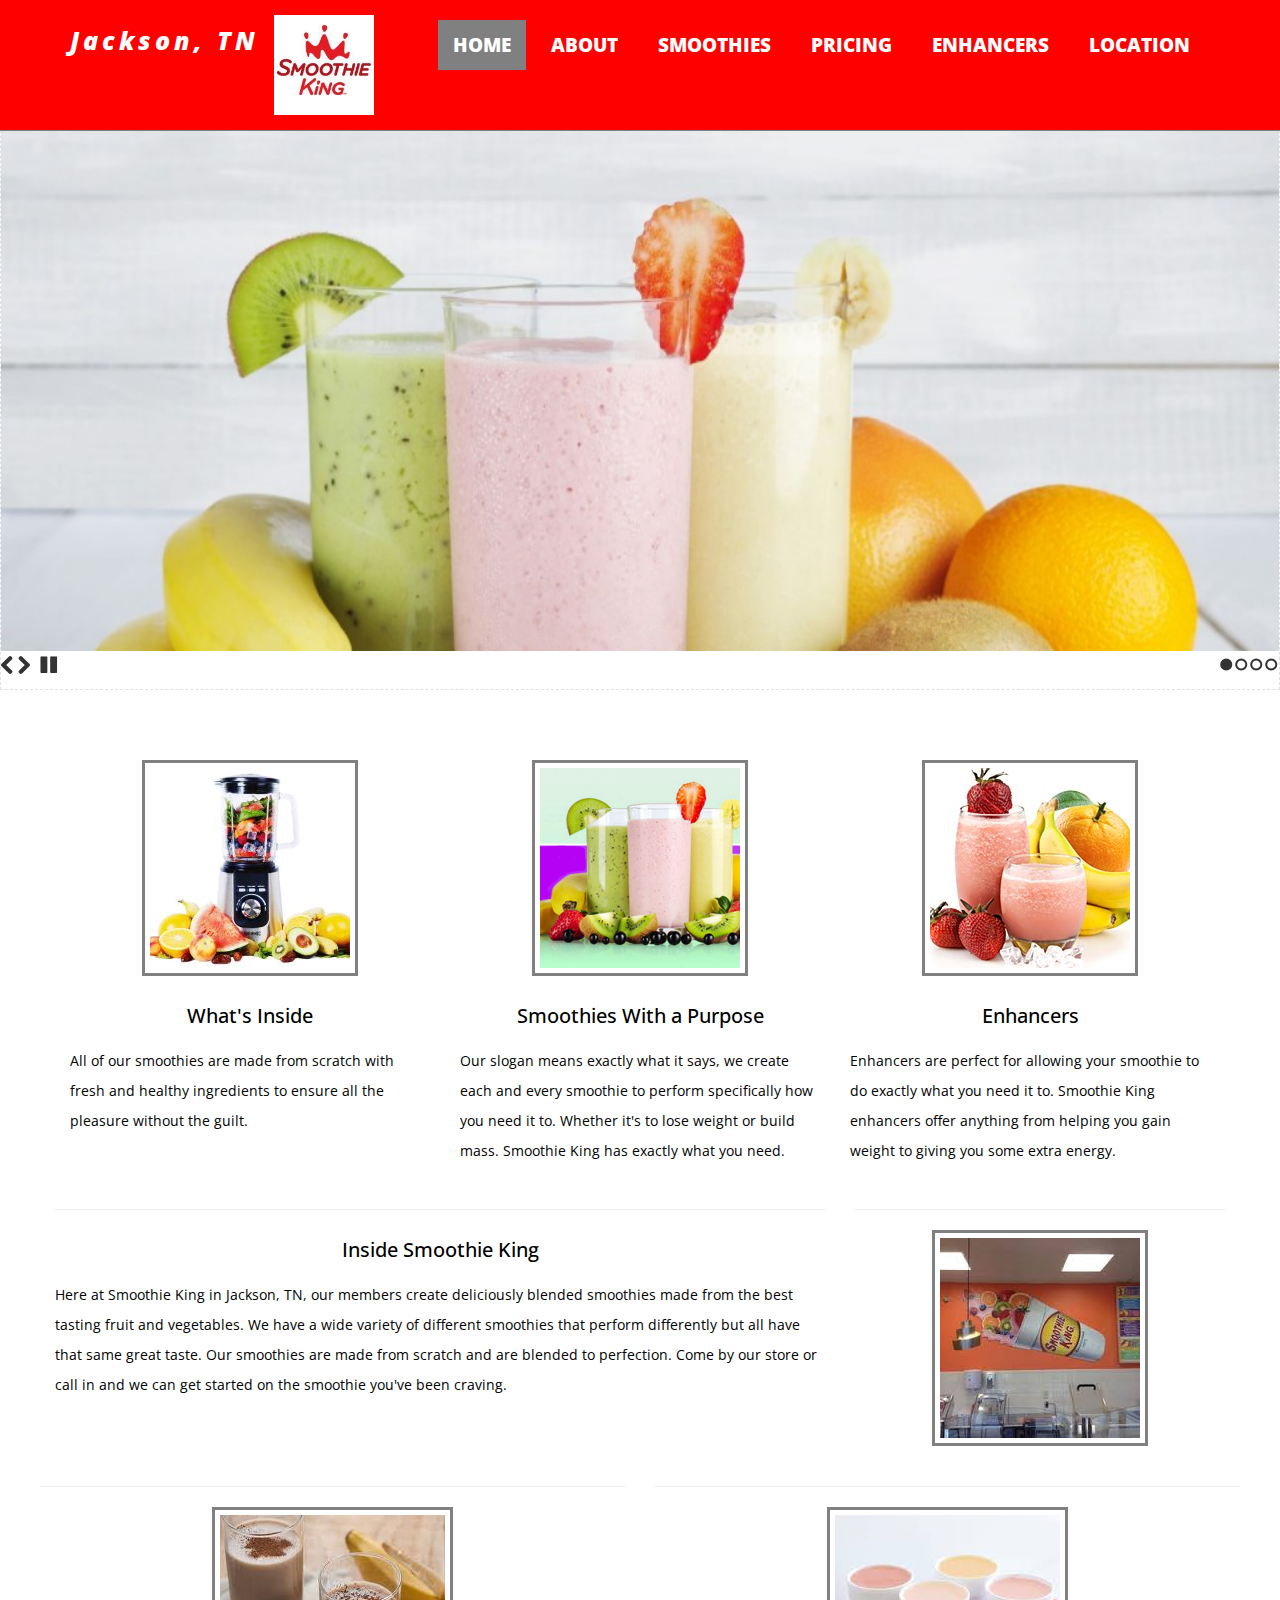
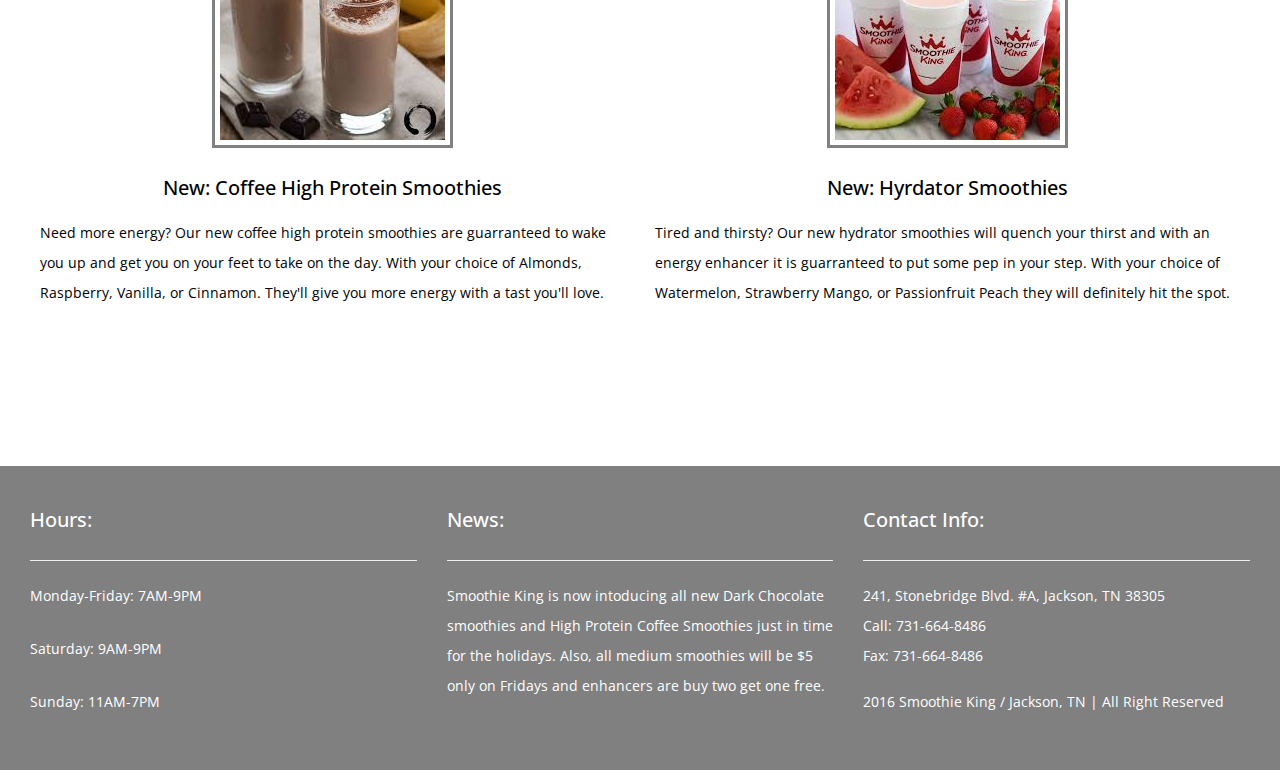
<file: Polo Team at Madison/index.html>
﻿<!DOCTYPE html>

<html lang="en">

<head>
    <meta charset="utf-8">
    <meta name="viewport" content="width=device-width, initial-scale=1, maximum-scale=1">
    <meta name="description" content="">
    <meta name="author" content="">
    
   
    
    <title>Smoothie King - Home</title>
    <link rel="icon" type="image/x-icon" href="assets/img/rsz_smoothie_king.png" >
    
    <link href='http://fonts.googleapis.com/css?family=Open+Sans' rel='stylesheet' type='text/css'>
    
    <link href="assets/css/bootstrap.css" rel="stylesheet" />
   
    <link href="assets/css/font-awesome.min.css" rel="stylesheet" />
    
    <link href="assets/Slides-SlidesJS-3/examples/playing/css/slider.css" rel="stylesheet" />
    
    <link href="assets/css/style.css" rel="stylesheet" />

    
</head>

<body>
    
    <div class="navbar navbar-inverse navbar-fixed-top">
        <div class="container">
            <div class="navbar-header">
                <button type="button" class="navbar-toggle" data-toggle="collapse" data-target=".navbar-collapse">
                    <span class="icon-bar"></span>
                    <span class="icon-bar"></span>
                    <span class="icon-bar"></span>
                </button>
                 <a href="index.html"><img src="assets/img/Logo.png" alt="" style="width:100px;height:100px";>
             <i><a class="navbar-brand" href="index.html">Jackson, TN</a></i>
            </div>

            <div class="navbar-collapse collapse">
                <ul class="nav navbar-nav navbar-right">
                    <li class="active"><a href="index.html">HOME</a></li>
                    <li><a href="about.html">ABOUT</a></li>
                    <li><a href="smoothies.html">SMOOTHIES</a></li>
                    <li><a href="pricing.html">PRICING</a></li>
                    <li><a href="enhancers.html">ENHANCERS</a></li>
                    <li><a href="location.html">LOCATION</a></li>
                </ul>
            </div>

        </div>
    </div>
    
    <div id="slides">
        <img src="assets/img/slider/images/Smoothies3.jpg" alt="" />
        <img src="assets/img/slider/images/Smoothies4.jpg" alt="" />
        <img src="assets/img/slider/images/Smoothies7.jpg" alt="" />
        <img src="assets/img/slider/images/Smoothies6.jpg" alt="" />

    </div>
    
      
      
                
     <div class="container">
        <div class="row main-low-margin text-center">
            <div class="col-md-4 col-sm-4">
                <img src="assets/img/slider/images/Smoothies12.jpg" style="padding:5px;border:3px solid grey;" alt=""/>
                <h3>What's Inside</h3>
                <p>
                   All of our smoothies are made from scratch with fresh and healthy ingredients to ensure all the pleasure without the guilt. 
                </p>
            </div>
            <div class="col-md-4 col-sm-4">
                <img src="assets/img/slider/images/Smoothies9.png" style="padding:5px;border:3px solid grey;" alt=""/>
                <h3>Smoothies With a Purpose</h3>
                <p>
                    Our slogan means exactly what it says, we create each and every smoothie to perform specifically how you need it to. Whether it's to lose weight or build mass. Smoothie King has exactly what you need. 
                </p>
            </div>
            <div class="col-md-4 col-sm-4">
               <img src="assets/img/slider/images/Smoothies11.jpg" style="padding:5px;border:3px solid grey;" alt=""/>
                <h3>Enhancers</h3>
                <p>
                    Enhancers are perfect for allowing your smoothie to do exactly what you need it to. Smoothie King enhancers offer anything from helping you gain weight to giving you some extra energy.
                </p>
            </div>

<div class="row main-low-margin ">

            <div class="col-md-8 col-sm-8">
              <hr>
                <h3>Inside Smoothie King</h3>
                <p>
                    Here at Smoothie King in Jackson, TN, our members create deliciously blended smoothies made from the best tasting fruit and vegetables. We have a wide variety of different smoothies that perform differently but all have that same great taste. Our smoothies are made from scratch and are blended to perfection. Come by our store or call in and we can get started on the smoothie you've been craving. 
                </p>
                
            </div>

            <div class="col-md-4 col-sm-4 text-center">
              <hr>
                <img src="assets/img/slider/images/Smoothies17.jpg" style="padding:5px;border:3px solid grey;" alt=""/>
                <h3> </h3>
</div>
        <div class="row main-low-margin ">
            <div class="col-md-6 col-sm-6 text-center">
              <hr>
               <img src="assets/img/slider/images/Smoothies16.jpg" style="padding:5px;border:3px solid grey;" alt=""/>
                <h3>New: Coffee High Protein Smoothies</h3>
                <p>
                    Need more energy? Our new coffee high protein smoothies are guarranteed to wake you up and get you on your feet to take on the day. With your choice of Almonds, Raspberry, Vanilla, or Cinnamon. They'll give you more energy with a tast you'll love.
                </p>
            </div>
            <div class="col-md-6 col-sm-6 text-center">
              <hr>
                <img src="assets/img/slider/images/Smoothies15.jpg" style="padding:5px;border:3px solid grey;" alt=""/>
                <h3>New: Hyrdator Smoothies</h3>
                <p>
                   Tired and thirsty? Our new hydrator smoothies will quench your thirst and with an energy enhancer it is guarranteed to put some pep in your step. With your choice of Watermelon, Strawberry Mango, or Passionfruit Peach they will definitely hit the spot.
                </p>
            </div>
            
</div>
        </div>
</div>

    </div>
    <div class="space-bottom"></div>
    

   <div id="footer">
        <div class="row">
            <div class="col-md-4">
               <h4>Hours:</h4>
               <hr>
                <p>Monday-Friday: 7AM-9PM</p>
                  <p>Saturday: 9AM-9PM</p>
                  <p>Sunday: 11AM-7PM</p>
            </div>
            <div class="col-md-4">
                 <h4>News:</h4>
                <hr>
              <p> Smoothie King is now intoducing all new Dark Chocolate smoothies and High Protein Coffee Smoothies just in time for the holidays. Also, all medium smoothies will be $5 only on Fridays and enhancers are buy two get one free.</p>
                
            </div>
            <div class="col-md-4">
               <h4>Contact Info:</h4>
                <hr>
                <p>
                     <a href="https://www.google.com/maps/place/241+Stonebridge+Blvd,+Jackson,+TN+38305/@35.6808412,-88.8560516,17z/data=!3m1!4b1!4m5!3m4!1s0x887ea68fde5d2f1f:0xb8775376a6486cd2!8m2!3d35.6808412!4d-88.8538629">241, Stonebridge Blvd. #A, Jackson, TN 38305<br></a>
                    Call: <a href="tel:731-664-8486">731-664-8486<br></a>
                    Fax: <a href="fax:731-664-8486">731-664-8486<br></a>
                </p>
          
                2016 Smoothie King / Jackson, TN | All Right Reserved
            </div>
        </div>


    </div>

    
    <script src="assets/js/jquery.js"></script>
    
    <script src="assets/js/bootstrap.min.js"></script>
    
    <script src="assets/Slides-SlidesJS-3/examples/playing/js/jquery.slides.min.js"></script>
    
    <script>
        $(document).ready(function () {
            $('#slides').slidesjs({
                width: 940,
                height: 528,
                play: {
                    active: true,
                    auto: true,
                    interval: 4000,
                    swap: true
                }
            });
        });

    </script>

</body>
</html>
</file>
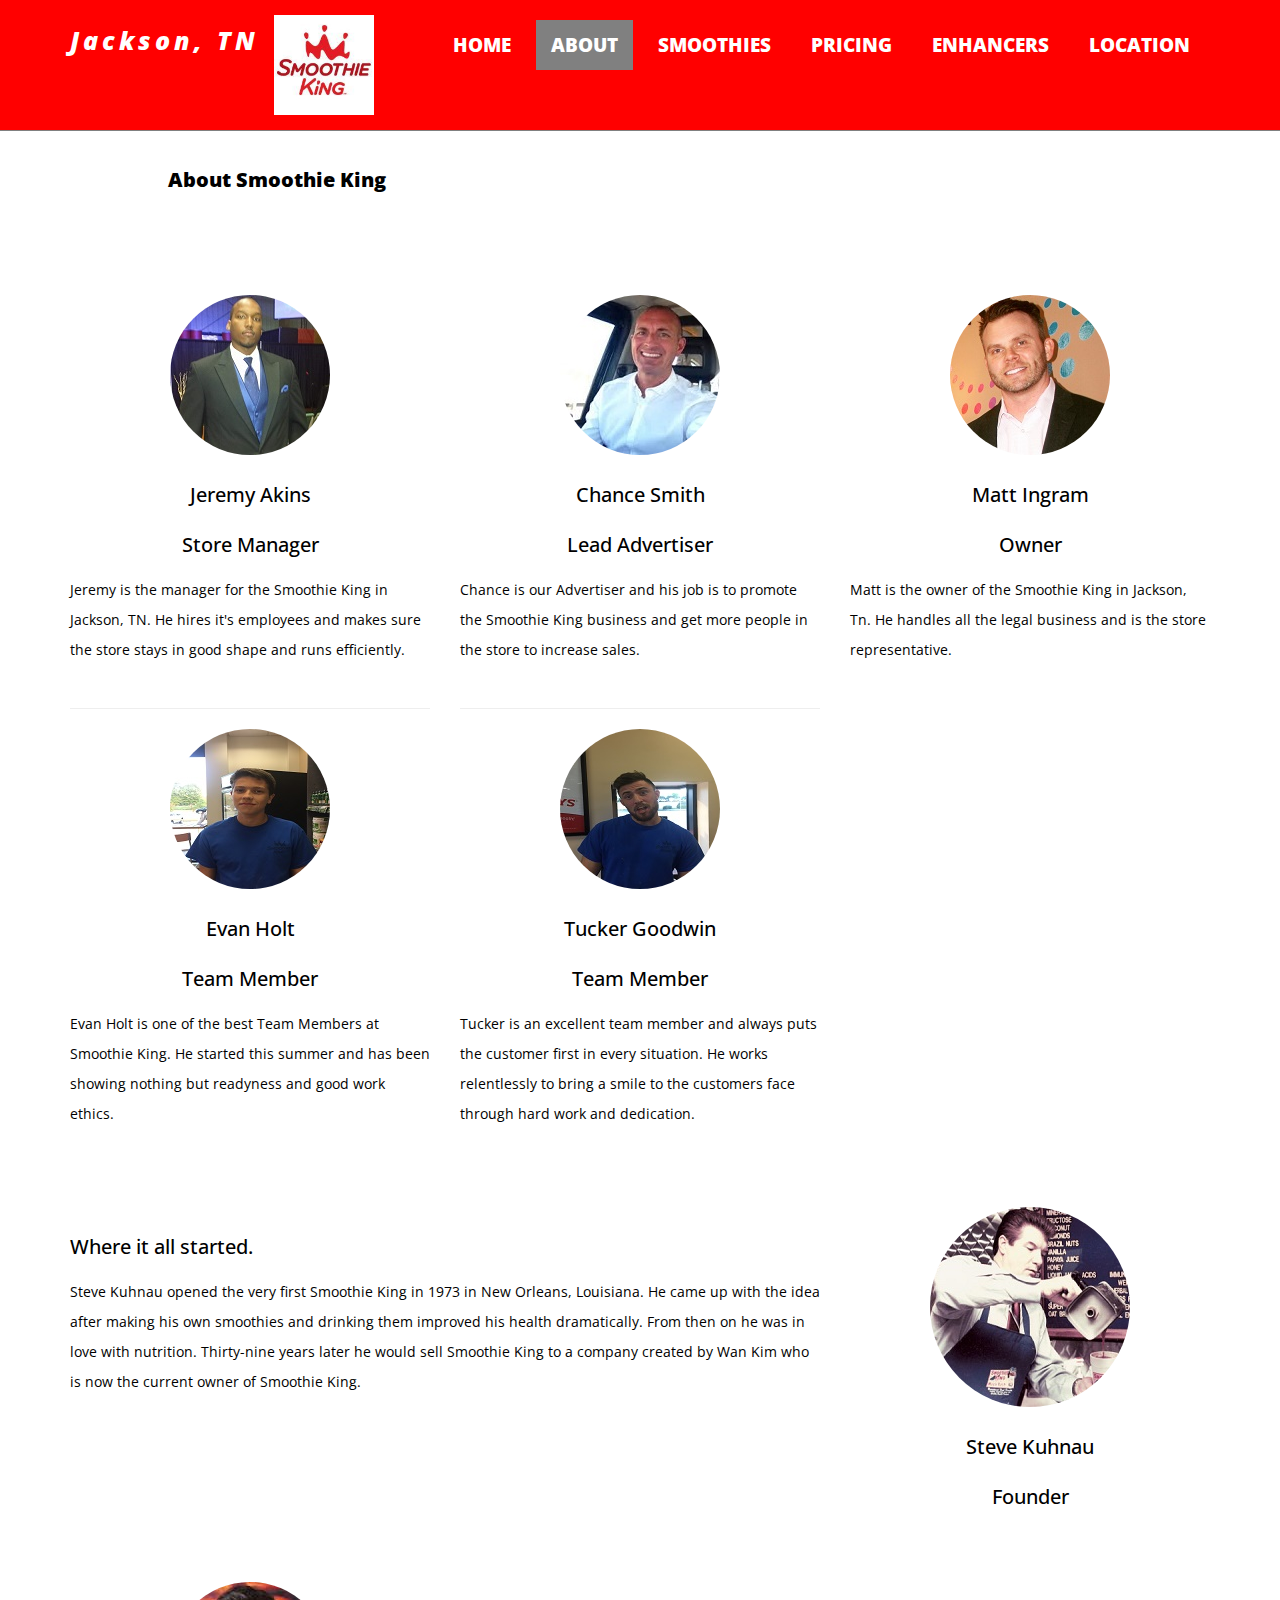
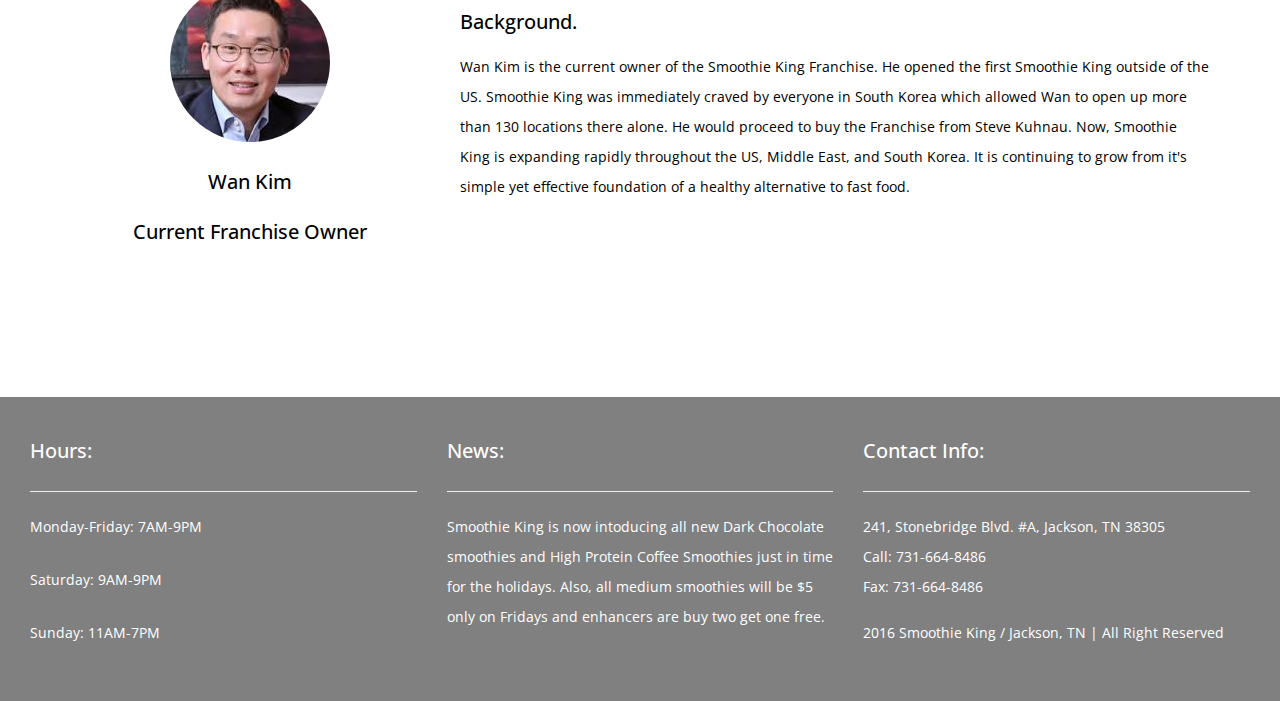
<file: Polo Team at Madison/about.html>
﻿<!DOCTYPE html>
<html lang="en">

<head>
    <meta charset="utf-8">
    <meta name="viewport" content="width=device-width, initial-scale=1, maximum-scale=1">
    <meta name="description" content="">
    <meta name="author" content="">
    <title>Smoothie King - About</title>
  <link rel="icon" type="image/x-icon" href="assets/img/rsz_smoothie_king.png" >

    <link href='http://fonts.googleapis.com/css?family=Open+Sans' rel='stylesheet' type='text/css'>

    <link href="assets/css/bootstrap.css" rel="stylesheet" />

    <link href="assets/css/font-awesome.min.css" rel="stylesheet" />

    <link href="assets/css/style.css" rel="stylesheet" />
</head>

<body>

    <div class="navbar navbar-inverse navbar-fixed-top">
        <div class="container">
            <div class="navbar-header">
                <button type="button" class="navbar-toggle" data-toggle="collapse" data-target=".navbar-collapse">
                    <span class="icon-bar"></span>
                    <span class="icon-bar"></span>
                    <span class="icon-bar"></span>
                </button>
                <a href="index.html"><img src="assets/img/Logo.png" alt="" style="width:100px;height:100px";>
             <i><a class="navbar-brand" href="index.html">Jackson, TN</a></i>
            </div>
            <div class="navbar-collapse collapse">
                <ul class="nav navbar-nav navbar-right">
                    <li><a href="index.html">HOME</a></li>
                    <li class="active"><a href="about.html">ABOUT</a></li>
                    <li><a href="smoothies.html">SMOOTHIES</a></li>
                    <li><a href="pricing.html">PRICING</a></li>
                    <li><a href="enhancers.html">ENHANCERS</a></li>
                    <li><a href="location.html">LOCATION</a></li>
                </ul>
            </div>

        </div>
    </div>

    <div class="section">
        <div class="container">


            <div class="row main-low-margin">
                <div class="col-md-10 col-md-offset-1 col-sm-10 col-sm-offset-1">
                    <h1>About Smoothie King</h1>
                
            

</div>
        </div>
    </div>

    <div class="container">
        <div class="row main-low-margin text-center">
            <div class="col-md-4 col-sm-4 text-center">
                <img class="img-circle" src="assets/img/Image/jeremy.jpg">
                <h3>Jeremy Akins</h3>
                <h4>Store Manager</h4>
                <p>
                    Jeremy is the manager for the Smoothie King in Jackson, TN. He hires it's employees and makes sure the store stays in good shape and runs efficiently.
                </p>
            </div>
            <div class="col-md-4 col-sm-4 text-center">
                <img class="img-circle" src="assets/img/Image/Business2.jpg">
                <h3>Chance Smith</h3>
                <h4>Lead Advertiser</h4>
                <p>
                   Chance is our Advertiser and his job is to promote the Smoothie King business and get more people in the store to increase sales. 
                </p>
            </div>
            <div class="col-md-4 col-sm-4 text-center">
                <img class="img-circle" src="assets/img/Image/matt.JPG">
                <h3>Matt Ingram</h3>
                <h4>Owner</h4>
                <p>
                   Matt is the owner of the Smoothie King in Jackson, Tn. He handles all the legal business and is the store representative.
                </p>
            </div>
          
         
       
            <div class="col-md-4 col-sm-4 text-center">
              <hr>
                <img class="img-circle" src="assets/img/Image/evan.JPG">
                <h3>Evan Holt</h3>
                <h4>Team Member</h4>
                <p>
                   Evan Holt is one of the best Team Members at Smoothie King. He started this summer and has been showing nothing but readyness and good work ethics. 
                </p>
            </div>

          <div class="col-md-4 col-sm-4 text-center">
            <hr>
                <img class="img-circle" src="assets/img/Image/tucker.JPG">
                <h3>Tucker Goodwin</h3>
                <h4>Team Member</h4>
                <p>
                    Tucker is an excellent team member and always puts the customer first in every situation. He works relentlessly to bring a smile to the customers face through hard work and dedication.
            </div>
          
        </div>
        <div class="row main-low-margin ">

            <div class="col-md-8 col-sm-8">
                <h3>Where it all started.</h3>
                <p>
                   Steve Kuhnau opened the very first Smoothie King in 1973 in New Orleans, Louisiana. He came up with the idea after making his own smoothies and drinking them improved his health dramatically. From then on he was in love with nutrition. Thirty-nine years later he would sell Smoothie King to a company created by Wan Kim who is now the current owner of Smoothie King. 
                </p>
               
            </div>

            <div class="col-md-4 col-sm-4 text-center">
                <img class="img-circle" src="assets/img/Image/Steve Kuhnau.jpg">
                <h3>Steve Kuhnau</h3>
                <h4>Founder</h4>

            </div>
        </div>
        <div class="row main-low-margin ">
            <div class="col-md-4 col-sm-4 text-center">
                <img class="img-circle" src="assets/img/Image/Wan Kim.jpg">
                <h3>Wan Kim</h3>
                <h4>Current Franchise Owner</h4>
            </div>
            <div class="col-md-8 col-sm-8">
                <h3>Background.</h3>
                <p>
                    Wan Kim is the current owner of the Smoothie King Franchise. He opened the first Smoothie King outside of the US. Smoothie King was immediately craved by everyone in South Korea which allowed Wan to open up more than 130 locations there alone. He would proceed to buy the Franchise from Steve Kuhnau. Now, Smoothie King is expanding rapidly throughout the US, Middle East, and South Korea. It is continuing to grow from it's simple yet effective foundation of a healthy alternative to fast food.
                </p>
               
            </div>

        </div>
    </div>
    <div class="space-bottom"></div>


   <div id="footer">
        <div class="row">
            <div class="col-md-4">
                <h4>Hours:</h4>
               <hr>
                <p>Monday-Friday: 7AM-9PM</p>
                  <p>Saturday: 9AM-9PM</p>
                  <p>Sunday: 11AM-7PM</p>
            </div>
            <div class="col-md-4">
                 <h4>News:</h4>
                <hr>
              <p> Smoothie King is now intoducing all new Dark Chocolate smoothies and High Protein Coffee Smoothies just in time for the holidays. Also, all medium smoothies will be $5 only on Fridays and enhancers are buy two get one free.</p>
            </div>
            <div class="col-md-4">
                <h4>Contact Info:</h4>
                <hr>
                <p>
                     <a href="https://www.google.com/maps/place/241+Stonebridge+Blvd,+Jackson,+TN+38305/@35.6808412,-88.8560516,17z/data=!3m1!4b1!4m5!3m4!1s0x887ea68fde5d2f1f:0xb8775376a6486cd2!8m2!3d35.6808412!4d-88.8538629">241, Stonebridge Blvd. #A, Jackson, TN 38305<br></a>
                    Call: <a href="tel:731-664-8486">731-664-8486<br></a>
                    Fax: <a href="fax:731-664-8486">731-664-8486<br></a>
                </p>

               2016 Smoothie King / Jackson, TN  | All Right Reserved
            </div>
        </div>


    </div>

   
    <script src="assets/js/jquery.js"></script>

    <script src="assets/js/bootstrap.min.js"></script>
 
</body>
</html>
</file>
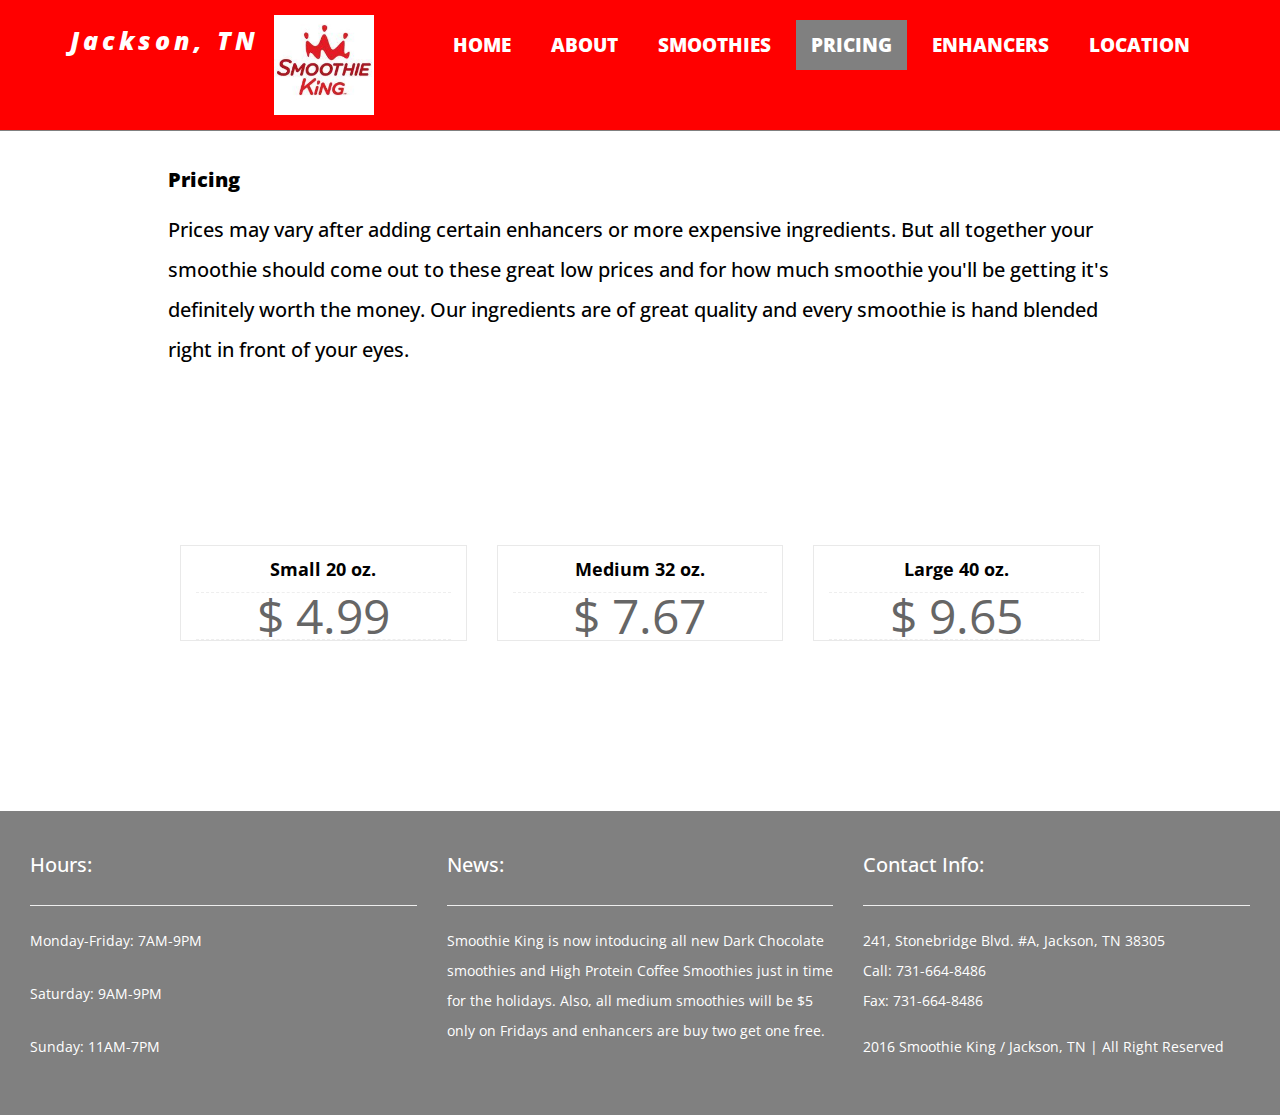
<file: Polo Team at Madison/pricing.html>
﻿<!DOCTYPE html>

<html lang="en">

<head>
    <meta charset="utf-8">
    <meta name="viewport" content="width=device-width, initial-scale=1, maximum-scale=1">
    <meta name="description" content="">
    <meta name="author" content="">
    
    <title>Smoothie King - Pricing</title>
  <link rel="icon" type="image/x-icon" href="assets/img/rsz_smoothie_king.png" >
    
    <link href='http://fonts.googleapis.com/css?family=Open+Sans' rel='stylesheet' type='text/css'>
    
    <link href="assets/css/bootstrap.css" rel="stylesheet" />
    
    <link href="assets/css/font-awesome.min.css" rel="stylesheet" />
    
    <link href="assets/css/style.css" rel="stylesheet" />
    
</head>

<body>
    
    <div class="navbar navbar-inverse navbar-fixed-top">
        <div class="container">
            <div class="navbar-header">
                <button type="button" class="navbar-toggle" data-toggle="collapse" data-target=".navbar-collapse">
                    <span class="icon-bar"></span>
                    <span class="icon-bar"></span>
                    <span class="icon-bar"></span>
                </button>
                <a href="index.html"><img src="assets/img/Logo.png" alt="" style="width:100px;height:100px";>
             <i><a class="navbar-brand" href="index.html">Jackson, TN</a></i>
            </div>
            <div class="navbar-collapse collapse">
                <ul class="nav navbar-nav navbar-right">
                    <li><a href="index.html">HOME</a></li>
                    <li><a href="about.html">ABOUT</a></li>
                    <li><a href="smoothies.html">SMOOTHIES</a></li>
                    <li class="active"><a href="pricing.html">PRICING</a></li>
                    <li><a href="enhancers.html">ENHANCERS</a></li>
                    <li><a href="location.html">LOCATION</a></li>
                </ul>
            </div>

        </div>
    </div>
    
    <div class="section">
        <div class="container">


            <div class="row main-low-margin">
                <div class="col-md-10 col-md-offset-1 col-sm-10 col-sm-offset-1">
                    <h1>Pricing </h1>
                    <h5>Prices may vary after adding certain enhancers or more expensive ingredients. But all together your smoothie should come out to these great low prices and for how much smoothie you'll be getting it's definitely worth the money. Our ingredients are of great quality and every smoothie is hand blended right in front of your eyes.
                    </h5>
                </div>
            </div>


        </div>
    </div>

    <div class="container">

        <div class="row main-low-margin ">

            <div class="container" id="pricing-section">

                <div class="main-low-margin col-md-10 col-md-offset-1 col-sm-10 col-sm-offset-1 margin-top-100 ">
                    <div id="pricing-table" class="row">
                        <div class="col-md-4 col-sm-4">
                            <ul class="plan-main">
                                <li class="plan-name">Small 20 oz.</li>
                                <li class="plan-price">$ 4.99</li>
                           
                            </ul>
                        </div>
                        <div class="col-md-4 col-sm-4">
                            <ul class="plan-main featured active-div ">
                                <li class="plan-name">Medium 32 oz.</li>
                                <li class="plan-price">$ 7.67</li>
                             
                            </ul>
                        </div>
                        <div class="col-md-4 col-sm-4">
                            <ul class="plan-main">
                                <li class="plan-name">Large 40 oz.</li>
                                <li class="plan-price">$ 9.65</li>
                               
                     
                            </ul>
                        </div>
                    </div>
                </div>
                <!-- ./ Row Content-->
            </div>

        </div>
        
            </div>

    
    <div class="space-bottom"></div>
    

   <div id="footer">
        <div class="row">
            <div class="col-md-4">
                <h4>Hours:</h4>
               <hr>
                <p>Monday-Friday: 7AM-9PM</p>
                  <p>Saturday: 9AM-9PM</p>
                  <p>Sunday: 11AM-7PM</p>
            </div>
            <div class="col-md-4">
                 <h4>News:</h4>
                <hr>
              <p> Smoothie King is now intoducing all new Dark Chocolate smoothies and High Protein Coffee Smoothies just in time for the holidays. Also, all medium smoothies will be $5 only on Fridays and enhancers are buy two get one free.</p>
            </div>
            <div class="col-md-4">
                <h4>Contact Info:</h4>
                <hr>
                <p>
                     <a href="https://www.google.com/maps/place/241+Stonebridge+Blvd,+Jackson,+TN+38305/@35.6808412,-88.8560516,17z/data=!3m1!4b1!4m5!3m4!1s0x887ea68fde5d2f1f:0xb8775376a6486cd2!8m2!3d35.6808412!4d-88.8538629">241, Stonebridge Blvd. #A, Jackson, TN 38305<br></a>
                    Call: <a href="tel:731-664-8486">731-664-8486<br></a>
                    Fax: <a href="fax:731-664-8486">731-664-8486<br></a>
                </p>

                2016 Smoothie King / Jackson, TN  | All Right Reserved
            </div>
        </div>


    </div>

   
    <script src="assets/js/jquery.js"></script>
    
    <script src="assets/js/bootstrap.min.js"></script>
   
   
</body>
</html>
</file>
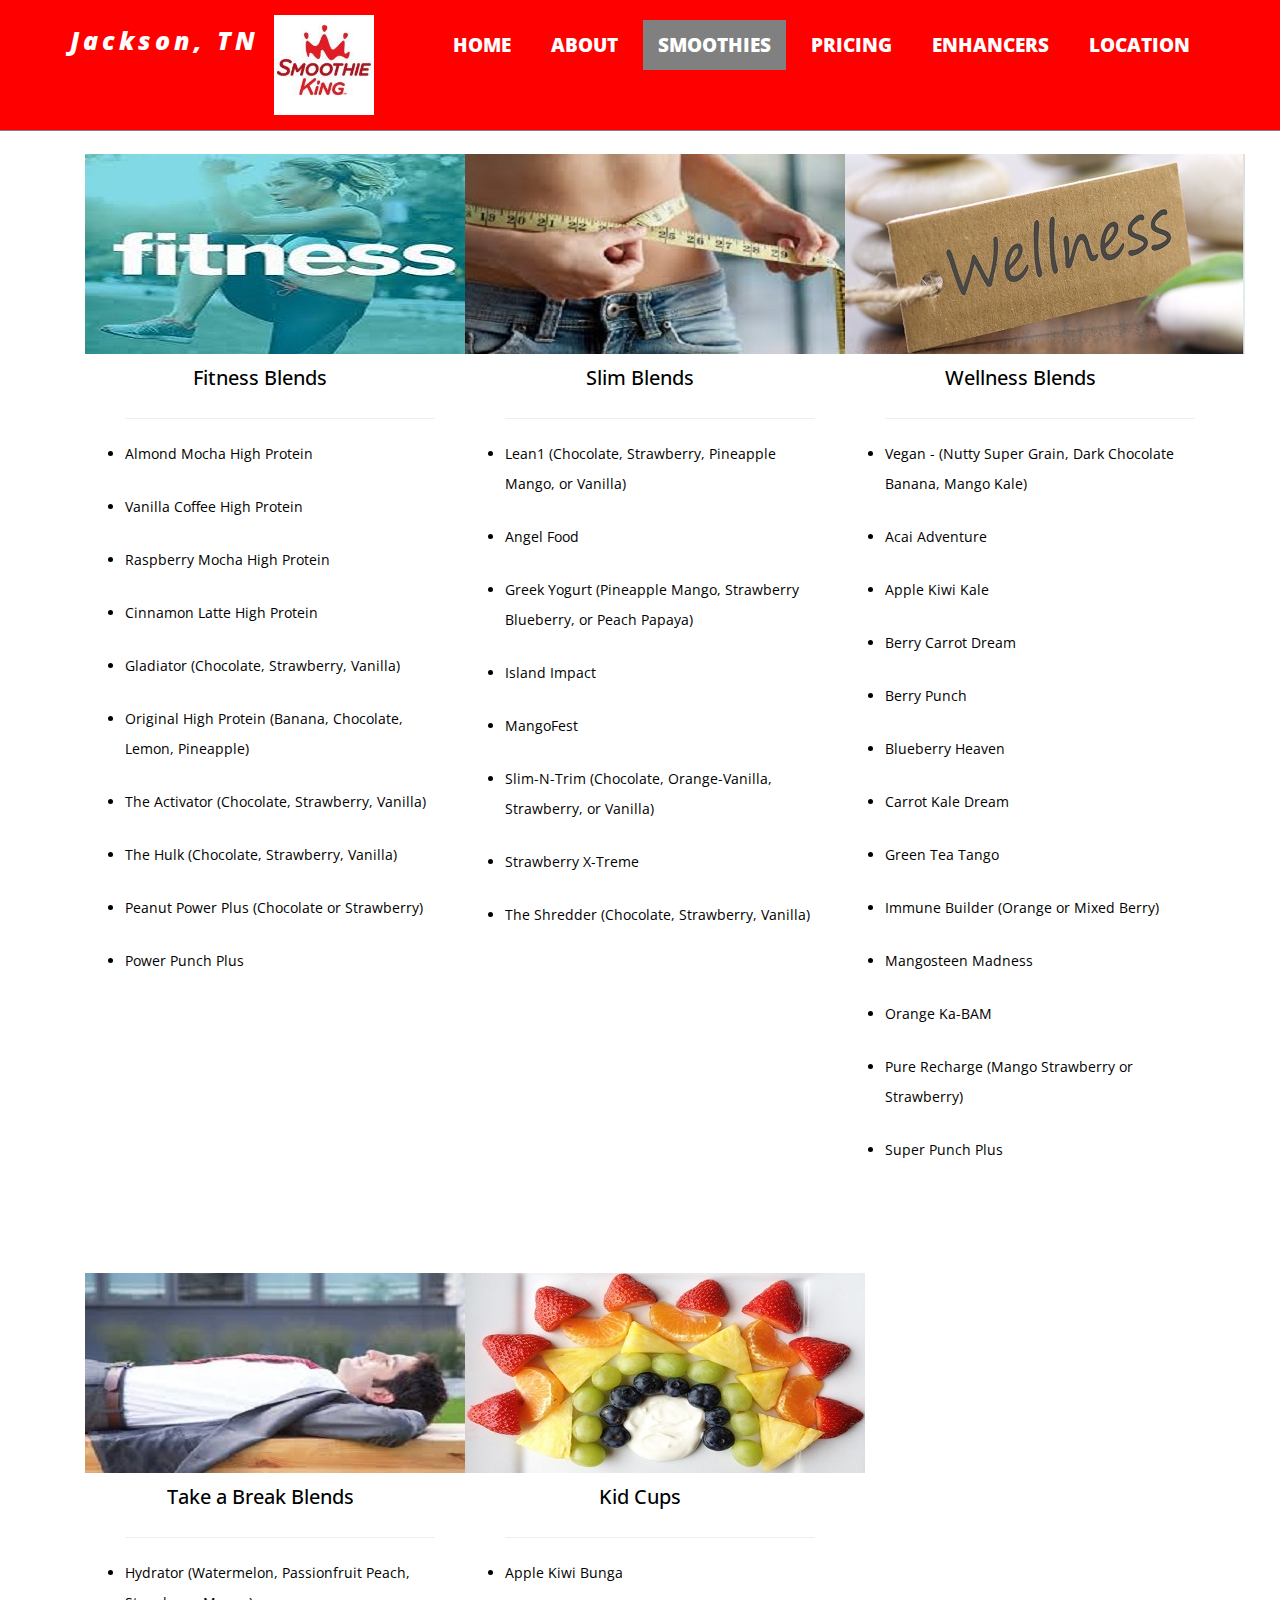
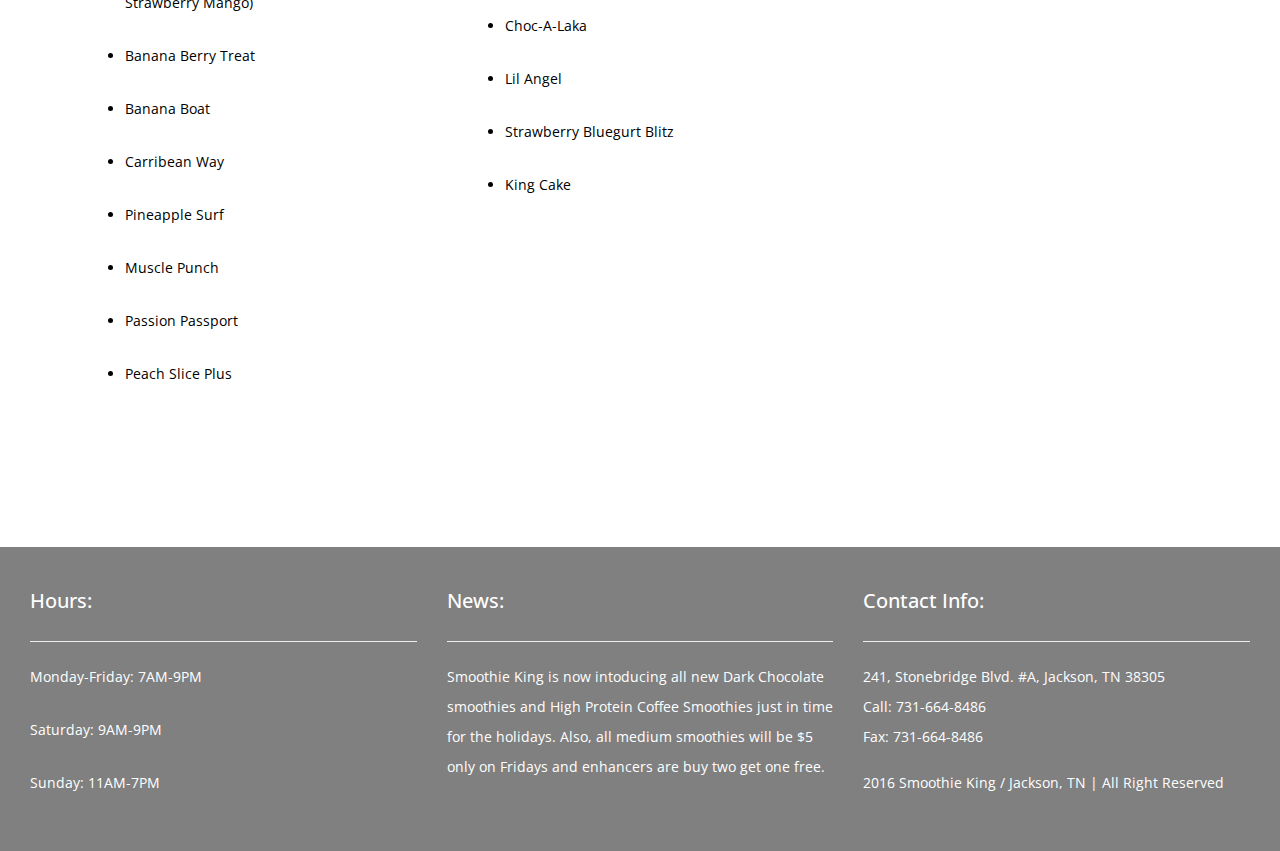
<file: Polo Team at Madison/smoothies.html>
﻿<!DOCTYPE html>

<html lang="en">

<head>
    <meta charset="utf-8">
    <meta name="viewport" content="width=device-width, initial-scale=1, maximum-scale=1">
    <meta name="description" content="">
    <meta name="author" content="">
    
    <title>Smoothie King - Smoothies</title>
  <link rel="icon" type="image/x-icon" href="assets/img/rsz_smoothie_king.png" >
    
    <link href='http://fonts.googleapis.com/css?family=Open+Sans' rel='stylesheet' type='text/css'>
    
    <link href="assets/css/bootstrap.css" rel="stylesheet" />
    
    <link href="assets/css/font-awesome.min.css" rel="stylesheet" />
    
    <link href="assets/css/style.css" rel="stylesheet" />
    
</head>

<body>
    
    <div class="navbar navbar-inverse navbar-fixed-top">
        <div class="container">
            <div class="navbar-header">
                <button type="button" class="navbar-toggle" data-toggle="collapse" data-target=".navbar-collapse">
                    <span class="icon-bar"></span>
                    <span class="icon-bar"></span>
                    <span class="icon-bar"></span>
                </button>
                <a href="index.html"><img src="assets/img/Logo.png" alt="" style="width:100px;height:100px";>
             <i><a class="navbar-brand" href="index.html">Jackson, TN</a></i>
            </div>
            <div class="navbar-collapse collapse">
                <ul class="nav navbar-nav navbar-right">
                    <li><a href="index.html">HOME</a></li>
                    <li><a href="about.html">ABOUT</a></li>
                    <li class="active"><a href="smoothies.html">SMOOTHIES</a></li>
                    <li><a href="pricing.html">PRICING</a></li>
                    <li><a href="enhancers.html">ENHANCERS</a></li>
                    <li><a href="location.html">LOCATION</a></li>
                </ul>
            </div>

        </div>
    </div>
    
    <div class="section">
        <div class="container">


          
          
            <div class="row main-low-margin">
                <div class="col-md-10 col-md-offset-1 col-sm-10 col-sm-offset-1">
                    <h4>Smoothies</h4>
                   
                </div>
            </div>


        </div>
    </div>

    <div class="container">
            <div class="col-md-4 col-sm-4 text-center">
                <img class="" src="assets/img/Image/fitness.jpg">
                <h4>Fitness Blends</h4>
              <ul>
              <hr><li><p>Almond Mocha High Protein</p></li>
            <li><p>Vanilla Coffee High Protein</p></li>
            <li><p>Raspberry Mocha High Protein</p></li>
            <li><p>Cinnamon Latte High Protein</p></li>
            <li><p>Gladiator (Chocolate, Strawberry, Vanilla)</p></li>
            <li><p>Original High Protein (Banana, Chocolate, Lemon, Pineapple)</p></li>
            <li><p>The Activator (Chocolate, Strawberry, Vanilla)</p></li>
            <li><p>The Hulk (Chocolate, Strawberry, Vanilla)</p></li>
            <li><p>Peanut Power Plus (Chocolate or Strawberry)</p></li>
            <li><p>Power Punch Plus</p></li>
            </ul>
            </div>
            <div class="col-md-4 col-sm-4 text-center">
                <img class="" src="assets/img/Image/Slim.jpg">
                <h4>Slim Blends</h4>
                <ul>
            <hr><li><p>Lean1 (Chocolate, Strawberry, Pineapple Mango, or Vanilla)</p></li>
            <li><p>Angel Food</p></li>
            <li><p>Greek Yogurt (Pineapple Mango, Strawberry Blueberry, or Peach Papaya)</p></li>
            <li><p>Island Impact</p></li>
            <li><p>MangoFest</p></li>
            <li><p>Slim-N-Trim (Chocolate, Orange-Vanilla, Strawberry, or Vanilla)</p></li>
            <li><p>Strawberry X-Treme</p></li>
            <li><p>The Shredder (Chocolate, Strawberry, Vanilla)</p></li>
            </ul>
            </div>
            <div class="col-md-4 col-sm-4 text-center">
                <img class="" src="assets/img/Image/Wellness.jpg">
                
                <h4>Wellness Blends</h4>
                <ul>
            <hr><li><p>Vegan - (Nutty Super Grain, Dark Chocolate Banana, Mango Kale)</p></li>
            <li><p>Acai Adventure</p></li>
            <li><p>Apple Kiwi Kale</p></li>
            <li><p>Berry Carrot Dream</p></li>
            <li><p>Berry Punch</p></li>
            <li><p>Blueberry Heaven</p></li>
            <li><p>Carrot Kale Dream</p></li>
            <li><p>Green Tea Tango</p></li>
            <li><p>Immune Builder (Orange or Mixed Berry)</p></li>
            <li><p>Mangosteen Madness</p></li>
            <li><p>Orange Ka-BAM</p></li>
            <li><p>Pure Recharge (Mango Strawberry or Strawberry)</p></li>
            <li><p>Super Punch Plus</p></li>
            </ul>
               
            </div>

        </div>
        <div class="row main-low-margin ">
<div class="container">
            <div class="col-md-4 col-sm-4 text-center">
                <img class="" src="assets/img/Image/Break.jpg">
                <h4>Take a Break Blends</h4>
              <ul>
            <hr><li><p>Hydrator (Watermelon, Passionfruit Peach, Strawberry Mango)</p></li>
            <li><p>Banana Berry Treat</p></li>
            <li><p>Banana Boat</p></li>
            <li><p>Carribean Way</p></li>
            <li><p>Pineapple Surf</p></li>
            <li><p>Muscle Punch</p></li>
            <li><p>Passion Passport</p></li>
            <li><p>Peach Slice Plus</p></li>
            </ul>
            </div>
            
            <div class="col-md-4 col-sm-4 text-center">
                <img class="" src="assets/img/Image/Kid.jpg">
                <h4>Kid Cups</h4>
            <ul>
            <hr><li><p>Apple Kiwi Bunga</p></li>
            <li><p>Choc-A-Laka</p></li>
            <li><p>Lil Angel</p></li>
            <li><p>Strawberry Bluegurt Blitz</p></li>
            <li><p>King Cake</p></li>
            </ul>
            </div>
            </div>
   

        </div>
    </div>
    <div class="space-bottom"></div>
    

    <div id="footer">
        <div class="row">
            <div class="col-md-4">
               <h4>Hours:</h4>
               <hr>
                <p>Monday-Friday: 7AM-9PM</p>
                  <p>Saturday: 9AM-9PM</p>
                  <p>Sunday: 11AM-7PM</p>
            </div>
            <div class="col-md-4">
                 <h4>News:</h4>
                <hr>
              <p> Smoothie King is now intoducing all new Dark Chocolate smoothies and High Protein Coffee Smoothies just in time for the holidays. Also, all medium smoothies will be $5 only on Fridays and enhancers are buy two get one free.</p>
            </div>
            <div class="col-md-4">
                <h4>Contact Info:</h4>
                <hr>
                <p>
                     <a href="https://www.google.com/maps/place/241+Stonebridge+Blvd,+Jackson,+TN+38305/@35.6808412,-88.8560516,17z/data=!3m1!4b1!4m5!3m4!1s0x887ea68fde5d2f1f:0xb8775376a6486cd2!8m2!3d35.6808412!4d-88.8538629">241, Stonebridge Blvd. #A, Jackson, TN 38305<br></a>
                    Call: <a href="tel:731-664-8486">731-664-8486<br></a>
                    Fax: <a href="fax:731-664-8486">731-664-8486<br></a>
                </p>

               2016 Smoothie King / Jackson, TN  | All Right Reserved
            </div>
        </div>


   

    </div>
    <script src="assets/js/jquery.js"></script>
    
    <script src="assets/js/bootstrap.min.js"></script>
 
</body>
</html>
</file>
<file: Polo Team at Madison/assets/Slides-SlidesJS-3/examples/playing/css/slider.css>
﻿
  
    #slides {
      display: none
    }

    #slides .slidesjs-navigation {
      margin-top:5px;
    }

    a.slidesjs-next,
    a.slidesjs-previous,
    a.slidesjs-play,
    a.slidesjs-stop {
      background-image: url(../img/btns-next-prev.png);
      background-repeat: no-repeat;
      display:block;
      width:12px;
      height:18px;
      overflow: hidden;
      text-indent: -9999px;
      float: left;
      margin-right:5px;
    }

    a.slidesjs-next {
      margin-right:10px;
      background-position: -12px 0;
    }

    a:hover.slidesjs-next {
      background-position: -12px -18px;
    }

    a.slidesjs-previous {
      background-position: 0 0;
    }

    a:hover.slidesjs-previous {
      background-position: 0 -18px;
    }

    a.slidesjs-play {
      width:15px;
      background-position: -25px 0;
    }

    a:hover.slidesjs-play {
      background-position: -25px -18px;
    }

    a.slidesjs-stop {
      width:18px;
      background-position: -41px 0;
    }

    a:hover.slidesjs-stop {
      background-position: -41px -18px;
    }

    .slidesjs-pagination {
      margin: 7px 0 0;
      float: right;
      list-style: none;
    }

    .slidesjs-pagination li {
      float: left;
      margin: 0 1px;
    }

    .slidesjs-pagination li a {
      display: block;
      width: 13px;
      height: 0;
      padding-top: 13px;
      background-image: url(../img/pagination.png);
      background-position: 0 0;
      float: left;
      overflow: hidden;
    }

    .slidesjs-pagination li a.active,
    .slidesjs-pagination li a:hover.active {
      background-position: 0 -13px
    }

    .slidesjs-pagination li a:hover {
      background-position: 0 -26px
    }

    #slides a:link,
    #slides a:visited {
      color: #333
    }

    #slides a:hover,
    #slides a:active {
      color: #ff0000!important;
    }

    .navbar {
      overflow: hidden
    }
      #slides {
      display: none
    }

    .container {
      margin: 0 auto
    }

    /* For tablets & smart phones */
    @media (max-width: 767px) {
      body {
        padding-left: 20px;
        padding-right: 20px;
      }
      .container {
        width: auto
      }
    }

    /* For smartphones */
    @media (max-width: 480px) {
      .container {
        width: auto
      }
    }

    /* For smaller displays like laptops */
    @media (min-width: 768px) and (max-width: 979px) {
      .container {
        width: 724px
      }
    }

    /* For larger displays */
    @media (min-width: 1200px) {
      .container {
        width: 1170px
      }
    }
</file>
<file: Polo Team at Madison/assets/css/style.css>
/* ===========================================================
   GENERAL STYLESHEET     
   ============================================================*/


body {
    font-family: 'Open Sans', sans-serif;
    font-size: 14px;
    color: #000;
    line-height: 16px;
    font-weight: 400;
}
 h1, h2, h3, h4, h5, h6 {
    font-family: 'Open Sans', sans-serif;
    line-height: 40px;
    font-size: 20px;
}

 h1 {
    padding-top: 70px;
    color: #000;
    font-weight: 800;
    
}

h12 {
    padding-top: 20px;
  color: #000;
  font-weight:bold;
  font-size:30px;
}

h5 {
    padding-bottom: 10px;
}
h4{
    margin-top: 4px;
}
.text-center {
    text-align: center;
}

.main-top-margin {
    margin-top: 120px;
}

.main-low-margin {
    margin-top: 55px;
}

a:hover {
    text-decoration: none;    
}
 
p {
    line-height: 30px;
    margin-bottom: 23px;
    text-align:left;
}


.img-margin-product {
    margin-top: 30px;
}

.bottam-pad {
    padding-bottom: 40px;
}

.space-bottom {
    height: 120px;
}

.space-top {
    height: 70px;
}

.main-icon {
    font-size: 350px;
    color: rgba(102, 110, 197, 1);
}

.head-line {
    font-size: 70px;
    padding-bottom: 50px;
    line-height: 65px;
    font-weight: 900;
}
/* ==========================================================================
   COLOR CODES
   ========================================================================== */

.color-red {
    color: #ff0000;
}

.color-green {
    color: #07BB00;
}

.color-light-blue {
    color: #BB00BB;
}

.color-blue {
    color: #0052FF;
}

.color-brown {
    color: #EB8F2D;
   
}

.color-black {
    color: #000000;
}

.section {
    background-color: #fff;
    color: #000;
}
.circle-body {
 width: 150px;
height: 150px;
margin: 0 auto 14px auto;
border: 5px solid #ADA2EB;
border-radius: 100%;
background-color: #FFFFFF;
}
.icon-set {
    position: relative;
padding: 30px;
}
/* ==========================================================================
   PRICE SECTION
   ========================================================================== */

.active-div {
    background: #fff!important;
}

#pricing-section .plan-main {
    background: #FFFFFF;
list-style: none;
margin: 0 0 20px;
text-align: center;
padding: 0;
border-bottom: 1px solid #e1e1e1;
border: 1px solid #E9E9E9;
}

    #pricing-section .plan-main li {
        padding: 10px 0;
        margin: 0 15px;
        border-bottom: 1px dashed #eee;
    }

        #pricing-section .plan-main li.plan-name {
            padding: 15px 0;
            font-size: 18px;
            font-weight: 700;
        }

        #pricing-section .plan-main li.plan-price {
            color: #666;
            padding: 15px 0;
            font-size: 48px;
        }

        #pricing-section .plan-main li.plan-action {
            margin-top: 20px;
            margin-bottom: 20px;
            border-bottom: 0;
        }

   
        #pricing-section .plan-main.featured .plan-price {
            color: #666;
            background-color: #fff;
            border-bottom-color: #fff;
            margin: 0;
        }



/*==========================================
   SOCIAL ICON STYLES
    =====================================================*/


.color-facebook {
    color: #3B5998;
}

.color-twitter {
    color: #00aced;
}

.color-google-plus {
    color: #dd4b39;
}

.color-linkedin {
    color: #007bb6;
}

.color-pinterest {
    color: #cb2027;
}
/* ===========================================================
   COMPONENT.CSS  CHANGES   
   ============================================================*/
.slideshow nav span.nav-prev, .slideshow nav span.nav-next {
left: 33%!important;

}
.slideshow {
    z-index: 1500!important; 
}
.slideshow nav span.nav-close {
color: #FF0000;
}
    .slideshow nav span {
        color: #FF0000;
    }
/* ===========================================================
   SLIDER ADJUSTMENTS (slider.css)  
   ============================================================*/

     .slidesjs-container {
            height:550px!important;
        }
#slides {
    border:1px dashed #e1e1e1;
    padding:100px 0px 15px 0px;
}


/* ===========================================================
   BOOTSTRAP ELEMENTS CHANGES   
   ============================================================*/
.navbar {
    font-weight: 900;
    font-size: 19px;
    
}

.navbar-inverse {
    background: #FF0000;
    border-color: #808080;
}

    .navbar-inverse .navbar-nav > .active > a {
        background: #808080;
    }

    .navbar-inverse .navbar-brand {
        color: #fff;
        font-weight: bolder;
        font-size: 25px;
        font-weight: 900;
        letter-spacing: 4px;
    }

.navbar-inverse .navbar-nav :link {
    color: #fff;
}
    .navbar-inverse .navbar-nav :hover { 
        background-color: #808080;
}
    .navbar-inverse .navbar-nav :select {        
        background-color: #808080;
}

.main-nav a:hover,
.main-nav a.selected,
.foot-nav a:hover,
.foot-nav a.selected {
  text-decoration: underline;
  text-decoration-color: #203C47;
}

    .navbar-inverse .navbar-nav > li > a {
        color: #fff;
    }

/* ---- Menu ---- */




.tab-group {
  margin: 0 auto;
  max-width: 40em;
  width: 100%;
}

.tab {
  position: relative;
  width: 100%;
}

.tab input {
  position: absolute;
  left: 0;
  top: 0;
  z-index: -999;
}

.tab label {
  background: #FF0000;
  color: #fff;
  display: block;
  font-weight: bold;
  line-height: 3;
  padding-left: .5em;
  margin-bottom: .5em;
  transition: letter-spacing .35s;
}

.tab input:focus + label,
.tab label:hover {
  background: #a32020;
  letter-spacing: 2px;
}

.tab-content {
  max-height: 0;
  overflow: hidden;
  transition: all .5s
}

.tab-content p {
  margin: 1em 0;
}

.tab input:checked ~ .tab-content {
  max-height: 100vh;
}

.menu-col {
  margin-left: auto;
  margin-right: auto;
  text-align: center;
  margin-bottom: 60px;
  width: 80%;
}


/* ==========================================================================
   FOOTER SECTION
   ========================================================================== */


#footer {
    background-color: #808080;
    color: #fff;
    padding: 30px;
}
/* Dropdown Button */
.dropbtn {
    background-color: #4CAF50;
    color: white;
    padding: 16px;
    font-size: 16px;
    border: none;
    cursor: pointer;
}


.dropbtn:hover, .dropbtn:focus {
    background-color: #3e8e41;
}


.dropdown {
    position: relative;
    display: inline-block;
}


.dropdown-content {
    display: none;
    position: absolute;
    background-color: #f9f9f9;
    min-width: 160px;
    box-shadow: 0px 8px 16px 0px rgba(0,0,0,0.2);
}


.dropdown-content a {
    color: black;
    padding: 12px 16px;
    text-decoration: none;
    display: block;
}


.dropdown-content a:hover {background-color: #f1f1f1}


.show {display:block;}
</file>
